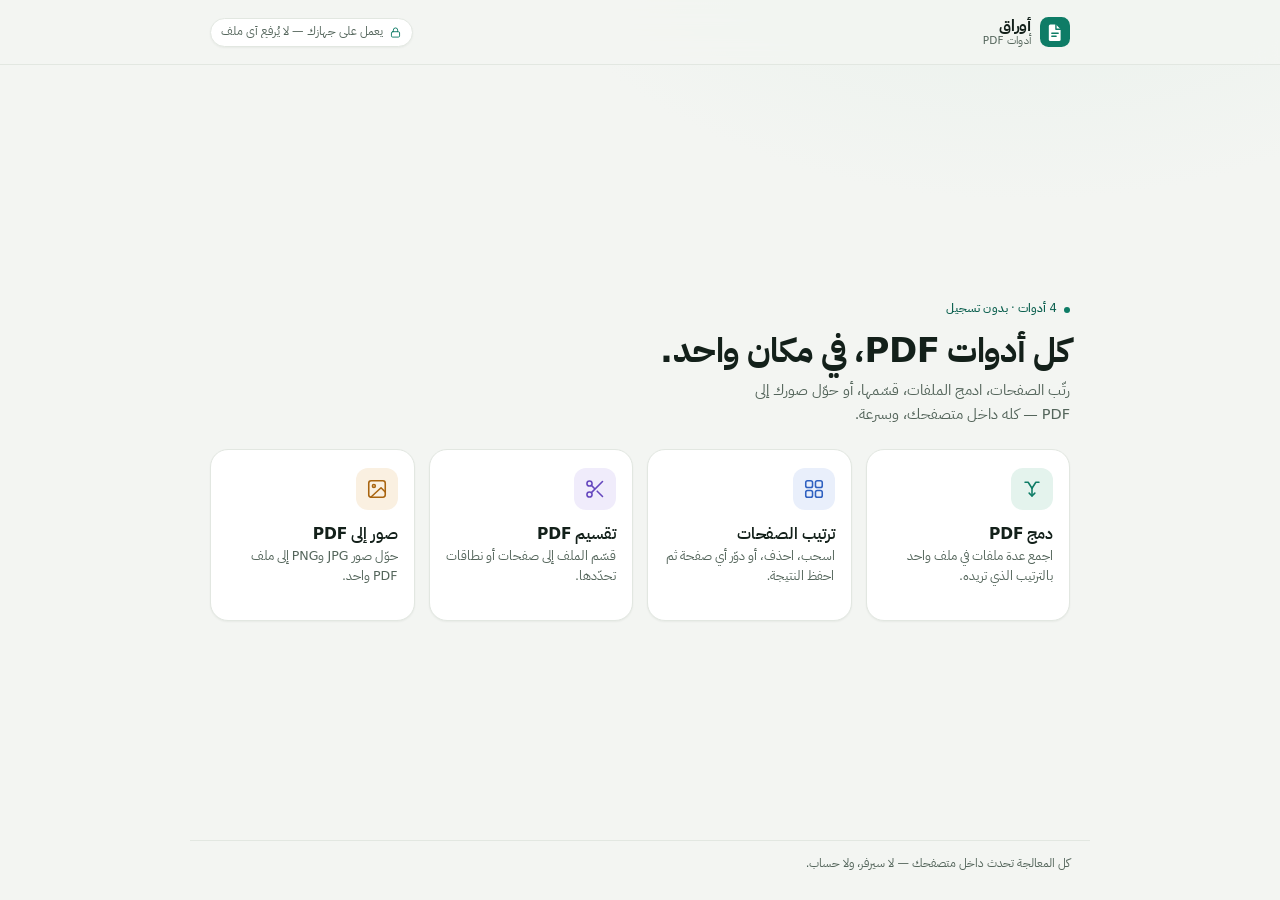
<file: index.html>
<!DOCTYPE html>
<html lang="ar" dir="rtl">
<head>
<meta charset="utf-8">
<meta name="viewport" content="width=device-width, initial-scale=1, viewport-fit=cover">
<title>أوراق — أدوات PDF بسيطة</title>
<meta name="description" content="دمج، ترتيب، تقسيم PDF وتحويل الصور إلى PDF — كل شيء يعمل داخل متصفحك بدون رفع أي ملف.">
<meta name="color-scheme" content="light">
<meta name="theme-color" content="#0E7C66">
<meta property="og:type" content="website">
<meta property="og:title" content="أوراق — أدوات PDF بسيطة">
<meta property="og:description" content="دمج، ترتيب، تقسيم PDF وتحويل الصور إلى PDF — بدون رفع أي ملف.">
<meta property="og:locale" content="ar_SA">
<link rel="manifest" href="manifest.webmanifest">
<link rel="apple-touch-icon" href="assets/icon-180.png">
<link rel="icon" href="data:image/svg+xml,%3Csvg xmlns='http://www.w3.org/2000/svg' viewBox='0 0 32 32'%3E%3Crect width='32' height='32' rx='9' fill='%230E7C66'/%3E%3Cpath d='M11 8h6l5 5v11a1.6 1.6 0 0 1-1.6 1.6H11A1.6 1.6 0 0 1 9.4 24V9.6A1.6 1.6 0 0 1 11 8Z' fill='%23fff'/%3E%3Cpath d='M17 8v5h5' fill='none' stroke='%230E7C66' stroke-width='1.5'/%3E%3Cpath d='M12.6 17.4h6.8M12.6 20.6h4.6' stroke='%230E7C66' stroke-width='1.5' stroke-linecap='round'/%3E%3C/svg%3E">
<link rel="stylesheet" href="styles.css">
</head>
<body>

<header class="site-head">
  <div class="wrap head-inner">
    <a class="brand" href="#" aria-label="أوراق — الصفحة الرئيسية">
      <span class="brand-mark" aria-hidden="true">
        <svg viewBox="0 0 32 32"><rect width="32" height="32" rx="9" fill="currentColor"/><path d="M11 8h6l5 5v11a1.6 1.6 0 0 1-1.6 1.6H11A1.6 1.6 0 0 1 9.4 24V9.6A1.6 1.6 0 0 1 11 8Z" fill="#fff"/><path d="M17 8v5h5" fill="none" stroke="currentColor" stroke-width="1.5"/><path d="M12.6 17.4h6.8M12.6 20.6h4.6" stroke="currentColor" stroke-width="1.5" stroke-linecap="round"/></svg>
      </span>
      <span class="brand-text"><strong>أوراق</strong><small>أدوات PDF</small></span>
    </a>
    <p class="privacy"><svg viewBox="0 0 24 24" aria-hidden="true"><rect x="4.5" y="10.5" width="15" height="10" rx="2.2"/><path d="M8 10.5V7.6a4 4 0 0 1 8 0v2.9"/></svg><span class="long">يعمل على جهازك — لا يُرفع أي ملف</span><span class="short">على جهازك</span></p>
  </div>
</header>

<main class="wrap">

  <section class="intro">
    <p class="eyebrow"><span class="dot" aria-hidden="true"></span>4 أدوات · بدون تسجيل</p>
    <h1>كل أدوات PDF، في مكان واحد.</h1>
    <p class="lede">رتّب الصفحات، ادمج الملفات، قسّمها، أو حوّل صورك إلى PDF — كله داخل متصفحك، وبسرعة.</p>
  </section>

  <nav class="tools" id="tools" aria-label="اختر أداة">
    <button class="tool-card" data-tool="merge" type="button" aria-pressed="false">
      <span class="tool-icon" aria-hidden="true"><svg viewBox="0 0 24 24"><path d="M4.4 4.6h3.4L12 11.2l4.2-6.6h3.4"/><path d="M12 11.2v8.4"/><path d="M8.9 16.5 12 19.6l3.1-3.1"/></svg></span>
      <span class="tool-body"><span class="tool-title">دمج PDF</span><span class="tool-desc">اجمع عدة ملفات في ملف واحد بالترتيب الذي تريده.</span></span>
    </button>

    <button class="tool-card" data-tool="organize" type="button" aria-pressed="false">
      <span class="tool-icon" aria-hidden="true"><svg viewBox="0 0 24 24"><rect x="3" y="3" width="7.4" height="7.4" rx="2"/><rect x="13.6" y="3" width="7.4" height="7.4" rx="2"/><rect x="3" y="13.6" width="7.4" height="7.4" rx="2"/><rect x="13.6" y="13.6" width="7.4" height="7.4" rx="2"/><path d="M17.3 17.3l-2.2-2.2M15.1 17.3l2.2-2.2" opacity=".0"/></svg></span>
      <span class="tool-body"><span class="tool-title">ترتيب الصفحات</span><span class="tool-desc">اسحب، احذف، أو دوّر أي صفحة ثم احفظ النتيجة.</span></span>
    </button>

    <button class="tool-card" data-tool="split" type="button" aria-pressed="false">
      <span class="tool-icon" aria-hidden="true"><svg viewBox="0 0 24 24"><circle cx="6" cy="6" r="2.8"/><circle cx="6" cy="18" r="2.8"/><path d="M20.2 3.8 8.1 15.9M14.4 14.4l5.8 5.8M8.1 8.1l3.6 3.6"/></svg></span>
      <span class="tool-body"><span class="tool-title">تقسيم PDF</span><span class="tool-desc">قسّم الملف إلى صفحات أو نطاقات تحدّدها.</span></span>
    </button>

    <button class="tool-card" data-tool="images" type="button" aria-pressed="false">
      <span class="tool-icon" aria-hidden="true"><svg viewBox="0 0 24 24"><rect x="3" y="3" width="18" height="18" rx="2.6"/><circle cx="8.6" cy="8.6" r="1.6"/><path d="M21 15.2 16.4 10.6 5.2 21"/></svg></span>
      <span class="tool-body"><span class="tool-title">صور إلى PDF</span><span class="tool-desc">حوّل صور JPG وPNG إلى ملف PDF واحد.</span></span>
    </button>
  </nav>

  <section class="workspace" id="workspace" hidden aria-labelledby="wsName">
    <header class="ws-head">
      <div class="ws-title">
        <span class="ws-icon" id="wsIcon" aria-hidden="true"></span>
        <div>
          <h2 id="wsName">دمج PDF</h2>
          <p id="wsHint"></p>
        </div>
      </div>
      <button class="btn ghost sm" id="wsClose" type="button">إغلاق</button>
    </header>

    <div class="drop" id="drop" tabindex="0" role="button" aria-label="اختر ملفات">
      <span class="drop-icon" aria-hidden="true"><svg viewBox="0 0 24 24"><path d="M12 15.5V3.5M12 3.5 8.2 7.3M12 3.5l3.8 3.8"/><path d="M4 15v3.2A2.8 2.8 0 0 0 6.8 21h10.4A2.8 2.8 0 0 0 20 18.2V15"/></svg></span>
      <p class="drop-title" id="dropTitle">اسحب الملفات هنا</p>
      <p class="drop-hint" id="dropHint">PDF فقط · يمكنك إضافة أكثر من ملف</p>
      <button class="btn primary" id="pickBtn" type="button">
        <svg viewBox="0 0 24 24" aria-hidden="true"><path d="M12 5v14M5 12h14"/></svg>اختيار الملفات
      </button>
      <input type="file" id="fileInput" multiple hidden>
    </div>

    <div class="files" id="fileList" role="list"></div>

    <div class="pages-wrap" id="pagesWrap" hidden>
      <div class="page-tools">
        <label class="check"><input type="checkbox" id="selectAll"><span>تحديد الكل</span></label>
        <span class="sel-count" id="selCount" aria-live="polite"></span>
        <div class="page-actions">
          <button class="btn ghost icon" data-act="move-start" type="button" title="تقديم الصفحات المحددة" aria-label="تقديم الصفحات المحددة"><svg viewBox="0 0 24 24"><path d="M14.5 5.5 8 12l6.5 6.5"/></svg></button>
          <button class="btn ghost icon" data-act="move-end" type="button" title="تأخير الصفحات المحددة" aria-label="تأخير الصفحات المحددة"><svg viewBox="0 0 24 24"><path d="M9.5 5.5 16 12l-6.5 6.5"/></svg></button>
          <span class="sep" aria-hidden="true"></span>
          <button class="btn ghost sm" data-act="rotate" type="button"><svg viewBox="0 0 24 24" aria-hidden="true"><path d="M20.5 4.5v5h-5"/><path d="M19.6 14a8 8 0 1 1-1.3-8.5l2.2 2"/></svg>تدوير</button>
          <button class="btn ghost sm danger" data-act="delete" type="button"><svg viewBox="0 0 24 24" aria-hidden="true"><path d="M3.5 6.5h17M9 6.5V4.2c0-.7.5-1.2 1.2-1.2h3.6c.7 0 1.2.5 1.2 1.2v2.3M18.6 6.5 17.6 20a2 2 0 0 1-2 1.9H8.4a2 2 0 0 1-2-1.9L5.4 6.5"/></svg>حذف</button>
        </div>
      </div>
      <div class="pages" id="pageGrid"></div>
    </div>

    <div class="options" id="options" hidden>
      <div data-opt="split" hidden>
        <fieldset class="fieldset">
          <legend>طريقة التقسيم</legend>
          <label class="radio"><input type="radio" name="splitMode" value="every" checked><span>كل صفحة في ملف منفصل</span></label>
          <label class="radio"><input type="radio" name="splitMode" value="ranges"><span>نطاقات أحددها</span></label>
        </fieldset>
        <div class="range-row" id="rangeRow" hidden>
          <input class="input" id="rangeInput" type="text" inputmode="numeric" placeholder="مثال: 1-3, 5, 8-10" autocomplete="off">
          <span class="range-hint" id="rangeHint"></span>
        </div>
      </div>
      <div data-opt="images" hidden>
        <fieldset class="fieldset">
          <legend>حجم الصفحة</legend>
          <label class="radio"><input type="radio" name="imgSize" value="fit" checked><span>ملاءمة الصفحة للصورة</span></label>
          <label class="radio"><input type="radio" name="imgSize" value="a4"><span>A4 مع هوامش بيضاء</span></label>
        </fieldset>
      </div>
    </div>

    <footer class="actionbar">
      <span class="count" id="countLabel">لا ملفات بعد</span>
      <div class="actions">
        <button class="btn ghost" id="clearBtn" type="button">مسح</button>
        <button class="btn primary" id="runBtn" type="button" disabled>
          <span class="spinner" aria-hidden="true"></span><span id="runLabel">دمج الملفات</span>
        </button>
      </div>
    </footer>
  </section>

  <section class="result" id="result" hidden aria-live="polite">
    <span class="result-icon" aria-hidden="true"><svg viewBox="0 0 24 24"><path d="M20 6.5 9.6 17 4 11.4"/></svg></span>
    <h2>تم إنشاء الملف</h2>
    <p class="result-file"><span id="resultName">ملف.pdf</span><span class="dot-sep" aria-hidden="true">·</span><span id="resultSize">0 KB</span></p>
    <p class="result-note" id="resultNote">نزّل الملف الآن — لن نحتفظ بأي نسخة.</p>
    <div class="result-actions">
      <button class="btn primary" id="downloadBtn" type="button"><svg viewBox="0 0 24 24" aria-hidden="true"><path d="M12 3.5v12M12 15.5 8.2 11.7M12 15.5l3.8-3.8"/><path d="M4 16v2.2A2.8 2.8 0 0 0 6.8 21h10.4A2.8 2.8 0 0 0 20 18.2V16"/></svg>تحميل</button>
      <button class="btn ghost" id="againBtn" type="button">ملف آخر</button>
    </div>
  </section>

</main>

<footer class="site-foot">
  <div class="wrap foot-inner">
    <p>كل المعالجة تحدث داخل متصفحك — لا سيرفر، ولا حساب.</p>
  </div>
</footer>

<div class="toast" id="toast" role="status" aria-live="polite"></div>

<script src="vendor/pdf-lib.min.js"></script>
<script src="vendor/pdf.min.js"></script>
<script src="vendor/jszip.min.js"></script>
<script src="app.js"></script>
</body>
</html>
</file>
<file: styles.css>
/* أوراق — mobile-first, light theme */

@font-face{font-family:'Plex Arabic';src:url(assets/fonts/plex-arabic-400.woff2) format('woff2');font-weight:400;font-display:swap}
@font-face{font-family:'Plex Arabic';src:url(assets/fonts/plex-arabic-500.woff2) format('woff2');font-weight:500;font-display:swap}
@font-face{font-family:'Plex Arabic';src:url(assets/fonts/plex-arabic-600.woff2) format('woff2');font-weight:600;font-display:swap}
@font-face{font-family:'Plex Arabic';src:url(assets/fonts/plex-arabic-700.woff2) format('woff2');font-weight:700;font-display:swap}

:root{
  --bg:#F3F5F2;
  --surface:#FFFFFF;
  --surface-2:#FAFBF9;
  --ink:#13201A;
  --ink-2:#33443B;
  --muted:#54655B;
  --faint:#77877D;
  --line:#E2E7E1;
  --line-strong:#CBD6CD;
  --acc:#0E7C66;
  --acc-ink:#0A5F4E;
  --acc-soft:#E4F3ED;
  --acc-line:#B9DED2;
  --danger:#AC3A31;
  --danger-soft:#FBEBE8;
  --blue:#2E60C0; --blue-soft:#E9EFFB;
  --violet:#6547BE; --violet-soft:#F0ECFB;
  --amber:#A9640F; --amber-soft:#FAF0E1;
  --r-sm:10px; --r:14px; --r-lg:18px; --r-xl:22px;
  --sh-sm:0 1px 2px rgba(19,32,26,.05);
  --sh:0 1px 2px rgba(19,32,26,.04),0 8px 22px -14px rgba(19,32,26,.25);
  --sh-lg:0 2px 6px rgba(19,32,26,.05),0 22px 44px -22px rgba(19,32,26,.28);
  --font:'Plex Arabic','Segoe UI','Noto Sans Arabic',system-ui,-apple-system,sans-serif;
  --ring:0 0 0 3px rgba(14,124,102,.22);
  --pad:14px;
}

*{box-sizing:border-box}
[hidden]{display:none!important}
html{-webkit-text-size-adjust:100%}
body{
  margin:0;
  min-height:100dvh;
  display:flex;
  flex-direction:column;
  background:var(--bg);
  background-image:radial-gradient(520px 320px at 80% -120px,#E7F0EA 0%,rgba(231,240,234,0) 100%);
  background-repeat:no-repeat;
  color:var(--ink);
  font-family:var(--font);
  font-size:15px;
  line-height:1.65;
  -webkit-font-smoothing:antialiased;
  -webkit-tap-highlight-color:transparent;
}
h1,h2,h3,p{margin:0}
button{font-family:inherit}
svg{display:block;fill:none;stroke:currentColor;stroke-width:1.7;stroke-linecap:round;stroke-linejoin:round}
::selection{background:var(--acc-soft)}

.wrap{width:100%;max-width:900px;margin-inline:auto;padding-inline:var(--pad)}
main.wrap{flex:1 0 auto;display:flex;flex-direction:column;justify-content:center}
button{touch-action:manipulation}

/* ---------- header ---------- */
.site-head{
  position:sticky;top:0;z-index:30;
  background:rgba(243,245,242,.88);
  -webkit-backdrop-filter:saturate(1.5) blur(12px);
  backdrop-filter:saturate(1.5) blur(12px);
  border-bottom:1px solid var(--line);
}
.head-inner{display:flex;align-items:center;justify-content:space-between;gap:10px;height:58px}
.brand{display:inline-flex;align-items:center;gap:9px;text-decoration:none;color:inherit;min-height:44px}
.brand-mark{width:30px;height:30px;color:var(--acc);flex:none}
.brand-mark svg{width:100%;height:100%;stroke:none}
.brand-text{display:flex;flex-direction:column;line-height:1.15}
.brand-text strong{font-size:16px;font-weight:700;letter-spacing:-.2px}
.brand-text small{font-size:10.5px;color:var(--muted);letter-spacing:.02em}
.privacy{
  display:inline-flex;align-items:center;gap:6px;
  color:var(--muted);font-size:11.5px;line-height:1;
  background:var(--surface);border:1px solid var(--line);
  border-radius:999px;padding:7px 10px;box-shadow:var(--sh-sm);
  max-width:56vw;
}
.privacy svg{width:13px;height:13px;flex:none;color:var(--acc)}
.privacy span{white-space:nowrap;overflow:hidden;text-overflow:ellipsis}
.privacy .long{display:none}
@media (min-width:520px){
  .privacy .long{display:inline}
  .privacy .short{display:none}
}

/* ---------- intro ---------- */
.intro{padding-top:22px}
.eyebrow{display:inline-flex;align-items:center;gap:7px;font-size:11.5px;font-weight:500;color:var(--acc-ink);letter-spacing:.01em}
.eyebrow .dot{width:6px;height:6px;border-radius:50%;background:var(--acc);flex:none}
h1{font-size:clamp(23px,6.4vw,34px);line-height:1.32;font-weight:700;letter-spacing:-.4px;margin:8px 0 6px;text-wrap:balance}
.lede{color:var(--muted);font-size:13.5px;max-width:46ch;text-wrap:pretty}

/* ---------- tool picker ---------- */
.tools{display:grid;grid-template-columns:1fr;gap:10px;margin-top:18px}
.tool-card{
  --hue:var(--acc);--hue-soft:var(--acc-soft);
  display:flex;align-items:center;gap:12px;width:100%;min-height:74px;
  padding:11px 13px;text-align:start;cursor:pointer;
  background:var(--surface);border:1px solid var(--line);border-radius:var(--r-lg);
  box-shadow:var(--sh-sm);color:inherit;
  transition:border-color .16s,box-shadow .16s,transform .16s,background .16s;
}
.tool-card[data-tool="merge"]{--hue:#0E7C66;--hue-soft:var(--acc-soft)}
.tool-card[data-tool="organize"]{--hue:#2E60C0;--hue-soft:var(--blue-soft)}
.tool-card[data-tool="split"]{--hue:#6547BE;--hue-soft:var(--violet-soft)}
.tool-card[data-tool="images"]{--hue:#A9640F;--hue-soft:var(--amber-soft)}
.tool-card:active{transform:scale(.99)}
.tool-card:hover{border-color:var(--line-strong)}
.tool-icon{
  width:42px;height:42px;flex:none;display:grid;place-items:center;
  border-radius:12px;background:var(--hue-soft);color:var(--hue);
}
.tool-icon svg{width:21px;height:21px}
.tool-body{display:flex;flex-direction:column;gap:1px;min-width:0}
.tool-title{font-size:15.2px;font-weight:600;letter-spacing:-.1px}
.tool-desc{font-size:12.2px;color:var(--muted);line-height:1.55}
.tool-card::after{
  content:"";margin-inline-start:auto;flex:none;width:9px;height:9px;
  border-inline-end:2px solid var(--faint);border-block-end:2px solid var(--faint);
  transform:rotate(45deg);
}
body.is-workspace .tool-card::after{display:none}
.tool-card:focus-visible{outline:none;box-shadow:var(--ring)}

/* picker collapses to a scrollable chip row once a tool is open */
body.is-workspace .tools{
  display:flex;flex-wrap:nowrap;overflow-x:auto;gap:7px;
  padding-bottom:2px;scrollbar-width:none;-ms-overflow-style:none;
}
body.is-workspace .tools::-webkit-scrollbar{display:none}
body.is-workspace .tool-card{
  width:auto;flex:0 0 auto;min-height:38px;padding:6px 11px 6px 8px;
  border-radius:999px;gap:7px;box-shadow:none;background:var(--surface);
}
body.is-workspace .tool-icon{width:26px;height:26px;border-radius:9px}
body.is-workspace .tool-icon svg{width:14px;height:14px}
body.is-workspace .tool-title{font-size:12.5px;font-weight:500}
body.is-workspace .tool-desc{display:none}
body.is-workspace .tool-card[aria-pressed="true"]{background:var(--acc-soft);border-color:var(--acc-line)}
body.is-workspace .tool-card[aria-pressed="true"] .tool-title{color:var(--acc-ink);font-weight:600}

/* ---------- workspace ---------- */
.workspace{
  margin-top:14px;background:var(--surface);
  border:1px solid var(--line);border-radius:var(--r-xl);
  box-shadow:var(--sh);overflow:clip;
  animation:rise .24s cubic-bezier(.2,.75,.3,1) both;
}
@keyframes rise{from{opacity:0;transform:translateY(8px)}to{opacity:1;transform:none}}
.ws-head{display:flex;align-items:flex-start;gap:10px;padding:14px 15px 12px;border-bottom:1px solid var(--line)}
.ws-title{display:flex;gap:10px;min-width:0;flex:1}
.ws-icon{
  width:34px;height:34px;flex:none;border-radius:10px;display:grid;place-items:center;
  background:var(--acc-soft);color:var(--acc);
}
.ws-icon svg{width:18px;height:18px}
#wsName{font-size:15.5px;font-weight:600;letter-spacing:-.2px}
#wsHint{font-size:12.2px;color:var(--muted);line-height:1.55;margin-top:1px}

/* ---------- drop zone ---------- */
.drop{
  margin:12px 12px 0;padding:26px 16px 22px;
  display:grid;justify-items:center;gap:7px;text-align:center;
  border:1.5px dashed var(--line-strong);border-radius:var(--r-lg);
  background:var(--surface-2);cursor:pointer;
  transition:background .16s,border-color .16s;
}
.drop.is-over{border-color:var(--acc);background:var(--acc-soft)}
.drop:focus-visible{outline:none;box-shadow:var(--ring)}
.drop-icon{
  width:50px;height:50px;border-radius:50%;display:grid;place-items:center;
  background:var(--surface);border:1px solid var(--line);color:var(--acc);
  box-shadow:var(--sh-sm);margin-bottom:2px;
}
.drop-icon svg{width:23px;height:23px}
.drop-title{font-size:14.5px;font-weight:600}
.drop-hint{font-size:11.5px;color:var(--muted)}
.drop .btn{margin-top:6px}
/* compact state once files are chosen */
.drop.has-files{grid-template-columns:auto 1fr auto;justify-items:start;align-items:center;text-align:start;gap:8px 10px;padding:10px 12px;border-style:solid;background:var(--surface)}
.drop.has-files .drop-icon{width:34px;height:34px;margin:0;grid-row:span 2}
.drop.has-files .drop-icon svg{width:17px;height:17px}
.drop.has-files .drop-title{font-size:12.8px;font-weight:500;color:var(--ink-2);grid-column:2}
.drop.has-files .drop-hint{font-size:11px;grid-column:2}
.drop.has-files .btn{grid-column:3;grid-row:1 / span 2;margin:0;padding:9px 12px;font-size:12.5px}

/* ---------- file list ---------- */
.files{display:flex;flex-direction:column;gap:8px;padding:12px 12px 0}
.files:empty{display:none}
.file-row{
  display:flex;align-items:center;gap:10px;
  padding:8px 10px;background:var(--surface);
  border:1px solid var(--line);border-radius:var(--r);
  transition:border-color .14s,box-shadow .14s,opacity .14s,background .14s;
}
.file-row.drag-over{border-color:var(--acc);box-shadow:var(--ring)}
.file-row.dragging{opacity:.45}
.file-grip{color:var(--faint);cursor:grab;flex:none;width:20px;height:32px;display:grid;place-items:center;touch-action:none}
.file-grip svg{width:15px;height:15px;stroke-width:2.2}
.file-thumb{
  width:32px;height:40px;flex:none;border-radius:6px;overflow:hidden;
  background:var(--bg);border:1px solid var(--line);display:grid;place-items:center;color:var(--faint);
}
.file-thumb img{width:100%;height:100%;object-fit:cover;display:block}
.file-thumb svg{width:16px;height:16px}
.file-main{min-width:0;flex:1}
.file-name{font-size:13px;font-weight:500;display:block;white-space:nowrap;overflow:hidden;text-overflow:ellipsis;direction:ltr;text-align:start}
.file-meta{font-size:10.8px;color:var(--muted);font-variant-numeric:tabular-nums}
.file-badge{font-size:9.5px;color:var(--acc-ink);background:var(--acc-soft);border-radius:999px;padding:1px 6px;margin-inline-start:6px}
.icon-btn{
  width:34px;height:34px;flex:none;display:grid;place-items:center;
  border:1px solid transparent;border-radius:10px;background:transparent;color:var(--faint);
  cursor:pointer;transition:background .14s,color .14s,border-color .14s;
}
.icon-btn svg{width:16px;height:16px}
.icon-btn:hover{background:var(--surface-2);color:var(--ink-2);border-color:var(--line)}
.icon-btn.danger:hover{background:var(--danger-soft);color:var(--danger);border-color:transparent}
.icon-btn:focus-visible{outline:none;box-shadow:var(--ring)}

/* ---------- pages organizer ---------- */
.pages-wrap{padding-top:12px}
.page-tools{
  display:flex;align-items:center;gap:8px;flex-wrap:wrap;
  padding:0 12px 10px;border-bottom:1px solid var(--line);
}
.check{display:inline-flex;align-items:center;gap:6px;font-size:12px;color:var(--ink-2);cursor:pointer;min-height:32px}
.check input{width:16px;height:16px;accent-color:var(--acc);margin:0}
.sel-count{font-size:11.5px;color:var(--acc-ink);font-weight:500;font-variant-numeric:tabular-nums}
.page-actions{display:flex;align-items:center;gap:4px;margin-inline-start:auto}
.page-actions .sep{width:1px;height:18px;background:var(--line);margin-inline:3px}
.pages{display:grid;grid-template-columns:repeat(3,1fr);gap:9px;padding:12px 12px 2px}
.page{
  position:relative;aspect-ratio:1/1.414;border-radius:9px;overflow:hidden;
  background:#fff;border:1px solid var(--line);box-shadow:var(--sh-sm);
  cursor:pointer;transition:outline-color .14s,box-shadow .14s,opacity .14s;outline:2px solid transparent;outline-offset:1px;
  -webkit-user-select:none;user-select:none;
}
.page:hover{box-shadow:var(--sh)}
.page img{
  position:absolute;inset:0;width:100%;height:100%;object-fit:contain;
  background:#fff;transition:transform .2s;display:block;
}
.page .ph{position:absolute;inset:0;background:linear-gradient(100deg,#F6F8F5 30%,#EEF2EE 50%,#F6F8F5 70%);background-size:200% 100%;animation:shimmer 1.3s linear infinite}
@keyframes shimmer{from{background-position:120% 0}to{background-position:-40% 0}}
.page[aria-checked="true"]{outline-color:var(--acc);box-shadow:var(--ring)}
.page .tick{
  position:absolute;top:5px;inset-inline-start:5px;width:20px;height:20px;border-radius:50%;
  background:rgba(255,255,255,.95);border:1.5px solid var(--line-strong);
  display:grid;place-items:center;color:transparent;transition:background .14s,border-color .14s,color .14s;
  opacity:0;
}
.page:hover .tick,.page:focus-visible .tick{opacity:1}
@media (hover:none){
  .page .tick{opacity:.9}
}
.page .tick svg{width:11px;height:11px;stroke-width:3}
.page[aria-checked="true"] .tick{background:var(--acc);border-color:var(--acc);color:#fff}
.page .num{
  position:absolute;bottom:5px;inset-inline-start:50%;transform:translateX(50%);
  background:rgba(19,32,26,.72);color:#fff;font-size:9.5px;line-height:1;
  padding:3px 6px;border-radius:999px;font-variant-numeric:tabular-nums;
  -webkit-backdrop-filter:blur(2px);backdrop-filter:blur(2px);
}
.page .rot{
  position:absolute;bottom:5px;inset-inline-end:5px;font-size:9px;color:var(--acc-ink);
  background:var(--acc-soft);border-radius:999px;padding:2px 5px;
}
.page.dragging{opacity:.4}
.page.drag-over{outline-color:var(--acc);outline-style:dashed}

/* ---------- options ---------- */
.options{padding:12px 12px 0}
.fieldset{border:1px solid var(--line);border-radius:var(--r);padding:10px 12px 12px;margin:0;background:var(--surface-2)}
.fieldset legend{font-size:11px;color:var(--muted);padding-inline:5px}
.radio{display:flex;align-items:center;gap:8px;font-size:13px;padding:7px 0;cursor:pointer;min-height:38px}
.radio input{width:17px;height:17px;accent-color:var(--acc);margin:0;flex:none}
.range-row{display:flex;flex-direction:column;gap:6px;margin-top:9px}
.input{
  width:100%;font:inherit;font-size:13px;padding:11px 12px;color:var(--ink);
  background:var(--surface);border:1px solid var(--line-strong);border-radius:var(--r-sm);
  outline:none;transition:border-color .14s,box-shadow .14s;direction:ltr;text-align:start;
}
.input::placeholder{color:var(--faint)}
.input:focus{border-color:var(--acc);box-shadow:var(--ring)}
.range-hint{font-size:11px;color:var(--muted)}
.range-hint.err{color:var(--danger)}

/* ---------- buttons ---------- */
.btn{
  display:inline-flex;align-items:center;justify-content:center;gap:7px;
  min-height:44px;padding:10px 16px;border-radius:12px;border:1px solid transparent;
  font-size:14px;font-weight:500;cursor:pointer;color:var(--ink);
  background:transparent;transition:background .15s,border-color .15s,color .15s,box-shadow .15s,transform .1s;
  -webkit-user-select:none;user-select:none;
}
.btn svg{width:17px;height:17px;flex:none}
.btn:active{transform:scale(.985)}
.btn.primary{background:var(--acc);color:#fff;box-shadow:0 1px 2px rgba(10,95,78,.28),0 6px 16px -10px rgba(10,95,78,.55)}
.btn.primary:hover{background:var(--acc-ink)}
.btn.primary:disabled{background:#D9E0DA;color:#8B9A91;box-shadow:none;cursor:not-allowed;transform:none}
.btn.ghost{border-color:var(--line);color:var(--ink-2);background:var(--surface)}
.btn.ghost:hover{background:var(--surface-2);border-color:var(--line-strong)}
.btn.ghost.danger{color:var(--danger)}
.btn.ghost.danger:hover{background:var(--danger-soft);border-color:#F2D5D1}
.btn.sm{min-height:34px;padding:6px 10px;font-size:12.5px;border-radius:10px;gap:5px}
.btn.sm svg{width:14px;height:14px}
.btn.icon{min-height:34px;width:34px;padding:0;border-radius:10px}
.btn.icon svg{width:16px;height:16px}
.btn:focus-visible{outline:none;box-shadow:var(--ring)}
.spinner{display:none;width:15px;height:15px;border-radius:50%;border:2px solid rgba(255,255,255,.45);border-top-color:#fff;animation:spin .7s linear infinite}
.btn.busy .spinner{display:block}
@keyframes spin{to{transform:rotate(360deg)}}

/* ---------- action bar ---------- */
.actionbar{
  display:flex;align-items:center;gap:10px;
  padding:11px 12px;margin-top:12px;
  border-top:1px solid var(--line);background:var(--surface-2);
  position:sticky;bottom:0;z-index:5;
  padding-bottom:max(11px,env(safe-area-inset-bottom));
}
.count{font-size:11.5px;color:var(--muted);font-variant-numeric:tabular-nums;min-width:0;white-space:nowrap;overflow:hidden;text-overflow:ellipsis}
.actions{display:flex;align-items:center;gap:8px;margin-inline-start:auto}
.actions .btn.primary{min-width:150px}

/* ---------- result ---------- */
.result{
  margin-top:14px;padding:26px 18px 22px;text-align:center;
  background:var(--surface);border:1px solid var(--line);border-radius:var(--r-xl);
  box-shadow:var(--sh);animation:rise .24s cubic-bezier(.2,.75,.3,1) both;
}
.result-icon{
  width:52px;height:52px;border-radius:50%;display:grid;place-items:center;
  background:var(--acc-soft);color:var(--acc);margin:0 auto 12px;
}
.result-icon svg{width:26px;height:26px;stroke-width:2.2}
.result h2{font-size:17px;font-weight:600;letter-spacing:-.2px}
.result-file{font-size:12.5px;color:var(--ink-2);margin-top:5px;word-break:break-all}
.dot-sep{margin-inline:6px;color:var(--faint)}
.result-note{font-size:11.5px;color:var(--muted);margin-top:4px}
.result-actions{display:flex;gap:8px;margin-top:16px;justify-content:center;flex-wrap:wrap}
.result-actions .btn{flex:1 1 140px}

/* ---------- footer ---------- */
.site-foot{margin-top:26px;padding-bottom:max(26px,env(safe-area-inset-bottom))}
.foot-inner{display:flex;flex-direction:column;gap:3px;border-top:1px solid var(--line);padding-top:14px}
.foot-inner p{font-size:11.5px;color:var(--muted)}
.foot-dim{color:var(--faint)}

/* ---------- toast ---------- */
.toast{
  position:fixed;inset-inline:0;bottom:18px;z-index:60;
  width:max-content;max-width:calc(100vw - 28px);margin-inline:auto;
  background:#16231D;color:#fff;font-size:12.5px;line-height:1.4;
  padding:10px 15px;border-radius:12px;box-shadow:var(--sh-lg);
  opacity:0;transform:translateY(14px);pointer-events:none;
  transition:opacity .22s,transform .22s;
}
.toast.show{opacity:1;transform:none}
@media (min-width:860px){.toast{bottom:26px}}
.toast .undo{color:#8EE0C6;text-decoration:underline;margin-inline-start:8px;cursor:pointer;background:none;border:0;font:inherit;font-size:12.5px;padding:0}

/* ---------- tablet ---------- */
@media (min-width:560px){
  :root{--pad:20px}
  .tools{grid-template-columns:1fr 1fr;gap:10px}
  .pages{grid-template-columns:repeat(4,1fr);gap:10px}
  .drop{padding:34px 20px 28px}
  .file-name{font-size:13.5px}
}

/* ---------- desktop ---------- */
@media (min-width:860px){
  body{font-size:15px}
  .head-inner{height:64px}
  .intro{padding-top:38px}
  .lede{font-size:14.5px}
  .tools{grid-template-columns:repeat(4,1fr);margin-top:22px;gap:14px}
  .tool-card{flex-direction:column;align-items:flex-start;min-height:172px;padding:18px 16px 18px;gap:12px}
  .tool-card::after{display:none}
  .tool-icon{width:42px;height:42px;border-radius:12px}
  .tool-icon svg{width:22px;height:22px}
  .tool-title{font-size:15.5px}
  .tool-desc{font-size:12.6px;line-height:1.6}
  .tool-card:hover{transform:translateY(-2px);box-shadow:var(--sh);border-color:var(--line-strong)}
  body.is-workspace .tools{flex-wrap:wrap;overflow:visible}
  .workspace{margin-top:20px}
  .ws-head{padding:16px 20px 14px}
  .drop{margin:14px 20px 0;padding:38px 20px 32px}
  .drop-title{font-size:15px}
  .drop.has-files{grid-template-columns:auto 1fr auto;padding:10px 14px}
  .files{padding:14px 20px 0}
  .pages{grid-template-columns:repeat(6,1fr);gap:11px;padding:14px 20px 2px}
  .page-tools{padding:0 20px 10px}
  .options{padding:14px 20px 0}
  .actionbar{padding:12px 20px}
  .actions .btn.primary{min-width:170px}
  .result{padding:34px 24px 28px}
  .foot-inner{flex-direction:row;justify-content:space-between;align-items:center}
}

@media (prefers-reduced-motion:reduce){
  *,*::before,*::after{animation-duration:.001ms!important;transition-duration:.001ms!important}
}
</file>
